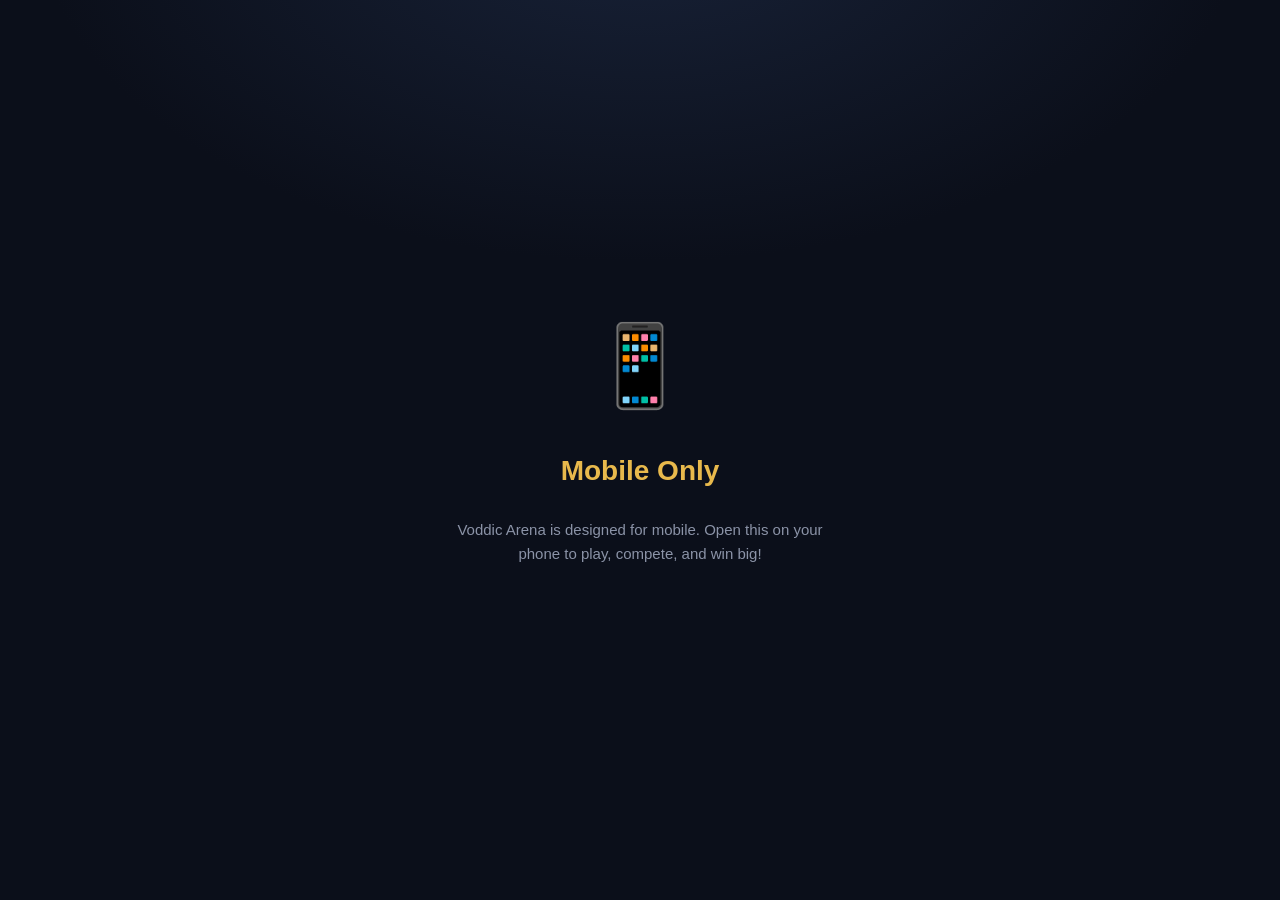
<file: index.html>
<!DOCTYPE html>
<html lang="en">
<head>
<meta charset="UTF-8">
<meta name="viewport" content="width=device-width, initial-scale=1.0, maximum-scale=1.0, user-scalable=no, viewport-fit=cover">
<meta name="theme-color" content="#0B0F1A">
<title>Voddic Arena</title>
<link rel="preconnect" href="https://fonts.googleapis.com">
<link rel="preconnect" href="https://fonts.gstatic.com" crossorigin>
<link href="https://fonts.googleapis.com/css2?family=Space+Grotesk:wght@500;600;700&display=swap" rel="stylesheet">




<style>

/* Prize tag under podium name */
.prize-tag{
  font-size:11px;
  color:var(--gold);
  font-weight:800;
  margin-bottom:8px;
  font-variant-numeric:tabular-nums;
}
.standWrap .pscore{ margin-bottom:4px !important; }

/* View score mini button */
.rRow .action button.mini.view-btn{
  background:rgba(63,199,176,0.15);
  color:var(--teal);
  border:1px solid var(--teal);
}

/* ===== RESULT MODAL ===== */
.result-modal-card{
  background:linear-gradient(160deg, var(--surface) 0%, var(--bg-2) 100%);
  border:1.5px solid var(--gold);
  border-radius:20px;
  width:100%; max-width:400px; padding:28px 24px 22px;
  box-shadow:0 40px 80px -20px rgba(0,0,0,0.9), 0 0 60px rgba(232,185,76,0.15);
  position:relative;
  animation:resultIn 0.35s cubic-bezier(0.34, 1.56, 0.64, 1);
}
@keyframes resultIn{
  from{ transform:scale(0.9) translateY(20px); opacity:0; }
  to{ transform:scale(1) translateY(0); opacity:1; }
}

.result-close{
  position:absolute; top:12px; right:12px;
  width:32px; height:32px; border-radius:10px;
  background:rgba(255,255,255,0.06); border:none;
  color:var(--text-dim); font-size:15px; cursor:pointer;
  display:flex; align-items:center; justify-content:center;
}

.result-trophy{
  text-align:center; font-size:56px; margin-bottom:8px;
  filter:drop-shadow(0 0 20px rgba(232,185,76,0.5));
}

.result-rank{
  text-align:center; font-size:28px; font-weight:900;
  color:var(--gold); letter-spacing:-0.02em;
  margin-bottom:4px;
  text-shadow:0 0 20px rgba(232,185,76,0.4);
}

.result-sub{
  text-align:center; font-size:12.5px; color:var(--text-dim);
  margin-bottom:22px; letter-spacing:0.04em;
  text-transform:uppercase;
}

.result-score-big{
  text-align:center;
  padding:22px 0;
  border-top:1px solid var(--line);
  border-bottom:1px solid var(--line);
  margin-bottom:20px;
}
.result-score-big .num{
  font-size:52px; font-weight:900; color:var(--gold);
  font-variant-numeric:tabular-nums;
  line-height:1;
  text-shadow:0 0 30px rgba(232,185,76,0.5);
}
.result-score-big .lbl{
  display:block; font-size:11px; color:var(--text-dim);
  margin-top:6px; letter-spacing:0.08em; text-transform:uppercase;
}

.result-stats{
  display:grid; grid-template-columns:1fr 1fr 1fr;
  gap:10px; margin-bottom:18px;
}
.result-stat{
  background:rgba(255,255,255,0.03);
  border:1px solid var(--line);
  border-radius:10px;
  padding:10px 6px;
  text-align:center;
}
.result-stat .rsv{
  font-size:15px; font-weight:800; color:var(--text);
  font-variant-numeric:tabular-nums;
}
.result-stat .rsl{
  font-size:10px; color:var(--text-dim);
  margin-top:3px; letter-spacing:0.04em;
  text-transform:uppercase;
}

.result-breakdown{
  background:rgba(0,0,0,0.2);
  border-radius:12px;
  padding:14px;
  margin-bottom:16px;
  font-size:12px;
  color:var(--text-dim);
  line-height:1.8;
}
.result-breakdown .bd-row{
  display:flex; justify-content:space-between;
}
.result-breakdown .bd-row .bdv{
  color:var(--text);
  font-weight:700;
  font-variant-numeric:tabular-nums;
}
.result-breakdown .bd-row.positive .bdv{ color:var(--teal); }
.result-breakdown .bd-row.negative .bdv{ color:var(--red); }



</style>





<style>
  :root{
    --bg:#0B0F1A; --bg-2:#101827; --surface:#161F33; --surface-2:#1D2740; --line:#28324C;
    --gold:#E8B94C; --gold-dim:#B4862F; --gold-light:#FFD166;
    --silver:#C7CCD9; --bronze:#C97B4A; --teal:#3FC7B0;
    --text:#EDEFF4; --text-dim:#8B93A7;
    --purple:#6b3fd6; --purple-light:#9b6bf0;
    --error:#E15554; --success:#3FC7B0;
  }
  :root:not([data-theme="light"]){ color-scheme: dark; }
  *{ box-sizing:border-box; -webkit-tap-highlight-color:transparent; }
  html,body{ margin:0; padding:0; height:100%; }
  body{
    background:radial-gradient(1100px 640px at 50% -10%, #182238 0%, var(--bg) 55%);
    background-color:var(--bg); color:var(--text);
    font-family:ui-sans-serif,-apple-system,BlinkMacSystemFont,"Segoe UI",Roboto,Helvetica,Arial,sans-serif;
    min-height:100%; overflow-x:hidden;
  }
  .desktop-block{ display:none; position:fixed; inset:0; z-index:9999;
    background:radial-gradient(1100px 640px at 50% -10%, #182238 0%, var(--bg) 55%);
    flex-direction:column; align-items:center; justify-content:center;
    padding:40px; text-align:center; }
  .desktop-block .icon{ font-size:80px; margin-bottom:24px; }
  .desktop-block h1{ color:var(--gold); font-size:28px; margin-bottom:16px; font-weight:800; }
  .desktop-block p{ color:var(--text-dim); font-size:15px; line-height:1.6; max-width:400px; }
  @media (min-width: 768px) and (pointer: fine) {
    .desktop-block{ display:flex; }
    #root{ display:none !important; }
  }

  #root{ display:block; }
  .view{ display:none; }
  .view.active{ display:block; animation:fadeIn 0.25s ease; }
  @keyframes fadeIn{ from{opacity:0;} to{opacity:1;} }

  /* Auth shell */
  .auth-shell{
    position:relative; max-width:420px; margin:0 auto;
    min-height:100vh; min-height:100dvh;
    background:
      radial-gradient(circle at 50% 0%, rgba(155,107,240,0.28) 0%, rgba(107,63,214,0.1) 32%, transparent 60%),
      radial-gradient(circle at 10% 90%, rgba(107,63,214,0.22) 0%, transparent 45%),
      linear-gradient(180deg, #0c0a1f 0%, #1a1440 55%, #0c0a1f 100%);
    overflow:hidden; isolation:isolate;
    padding:0 26px; padding-bottom:env(safe-area-inset-bottom, 16px);
    display:flex; flex-direction:column;
  }
  .auth-shell::before, .auth-shell::after{
    content:""; position:absolute; border-radius:50%;
    background:radial-gradient(circle at 35% 35%, rgba(255,255,255,0.06), rgba(255,255,255,0) 70%);
    pointer-events:none;
  }
  .auth-shell::before{ width:180px; height:180px; top:-4%; left:-8%; }
  .auth-shell::after{ width:130px; height:130px; bottom:8%; right:-6%; }

  .top-row{ display:flex; align-items:center; justify-content:space-between;
    padding-top:22px; min-height:44px; position:relative; z-index:5; }
  .back-btn{ width:36px; height:36px; border-radius:12px;
    background:rgba(255,255,255,0.06); border:none; color:#f5f3ff; font-size:16px;
    display:flex; align-items:center; justify-content:center; cursor:pointer; }
  .top-right-btn{ background:none; border:none; color:#9b6bf0;
    font-size:13px; font-weight:700; cursor:pointer; padding:6px; }

  .brand-row{ display:flex; align-items:center; justify-content:center; gap:8px; margin-top:6px; position:relative; z-index:5; }
  .brand-cube{ width:34px; height:34px; border-radius:9px;
    background:linear-gradient(145deg, #9b6bf0, #6b3fd6 60%, #351f78);
    border:2.5px solid var(--gold); display:flex; align-items:center; justify-content:center;
    font-weight:900; color:var(--gold); font-size:16px; }
  .brand-name{ font-size:19px; font-weight:800; color:#f5f3ff; }
  .brand-name .win{ color:var(--gold-light); }

  .heading-block{ text-align:center; margin-top:26px; position:relative; z-index:5; }
  .heading{ color:#f5f3ff; font-size:23px; font-weight:800; letter-spacing:-0.3px; }
  .subheading{ color:#a79fd1; font-size:13px; margin-top:8px; line-height:1.5; padding:0 6px; }

  .stage{ position:relative; width:100%; flex:1 1 auto; min-height:220px;
    display:flex; align-items:center; justify-content:center;
    perspective:900px; margin-top:8%; }
  .glow{ position:absolute; width:260px; height:260px; border-radius:50%;
    background:radial-gradient(circle, rgba(180,120,255,0.55) 0%, rgba(155,107,240,0.25) 35%, transparent 70%);
    filter:blur(6px); animation:pulse 3s ease-in-out infinite; z-index:0; }
  @keyframes pulse{ 0%,100%{ transform:scale(1); opacity:0.8; } 50%{ transform:scale(1.12); opacity:1; } }
  .platform{ position:absolute; bottom:14%; width:230px; height:70px; z-index:1; }
  .platform .ring{ position:absolute; left:50%; border-radius:50%; transform:translateX(-50%); }
  .ring1{ bottom:0; width:230px; height:55px; background:linear-gradient(180deg,#2a1f5c,#1a1440); box-shadow:0 0 40px rgba(107,63,214,0.5),inset 0 2px 6px rgba(155,107,240,0.4); }
  .ring2{ bottom:14px; width:170px; height:38px; background:linear-gradient(180deg,#3a2a78,#241a55); box-shadow:0 0 25px rgba(155,107,240,0.4),inset 0 2px 6px rgba(180,140,255,0.35); }
  .ring3{ bottom:26px; width:110px; height:22px; background:linear-gradient(180deg,#4a34a0,#2c2066); box-shadow:0 0 18px rgba(180,140,255,0.5); }
  .cube-wrap{ position:relative; width:150px; height:150px; transform-style:preserve-3d; z-index:3; margin-bottom:18%; animation:bob 3s ease-in-out infinite; }
  @keyframes bob{ 0%,100%{ transform:translateY(0); } 50%{ transform:translateY(-10px); } }
  .cube{ position:relative; width:100%; height:100%; transform-style:preserve-3d; animation:spin 9s linear infinite; }
  @keyframes spin{ from{ transform:rotateX(-18deg) rotateY(0deg); } to{ transform:rotateX(-18deg) rotateY(360deg); } }
  .face{ position:absolute; width:150px; height:150px; border:5px solid var(--gold); border-radius:18px;
    background:linear-gradient(145deg, #9b6bf0 0%, #4a2ba8 55%, #351f78 100%);
    box-shadow:inset 0 0 25px rgba(0,0,0,0.35),inset 0 8px 20px rgba(255,255,255,0.12),0 0 30px rgba(255,176,32,0.25);
    display:flex; align-items:center; justify-content:center; }
  .face::before{ content:"?"; font-family:Georgia,serif; font-weight:900; font-size:64px; color:var(--gold); text-shadow:0 0 12px rgba(255,209,102,0.8),0 2px 0 var(--gold-dim); }
  .front{ transform:translateZ(75px); } .back{ transform:rotateY(180deg) translateZ(75px); }
  .right{ transform:rotateY(90deg) translateZ(75px); } .left{ transform:rotateY(-90deg) translateZ(75px); }
  .top{ transform:rotateX(90deg) translateZ(75px); background:linear-gradient(145deg,#c9a3ff,#9b6bf0 60%,#4a2ba8); } .top::before{ content:""; }
  .bottom{ transform:rotateX(-90deg) translateZ(75px); }

  .brand{ position:relative; z-index:4; margin-top:6%; font-size:42px; font-weight:800; letter-spacing:-0.5px; text-align:center; color:#f5f3ff; }
  .brand .win{ color:var(--gold-light); text-shadow:0 0 20px rgba(255,176,32,0.6); }
  .tagline{ color:#cdc4f0; font-size:14px; letter-spacing:0.3px; margin-top:6px; text-align:center; opacity:0.9; }
  .actions{ width:100%; max-width:340px; padding:24px 20px 32px; display:flex; flex-direction:column; align-items:center; gap:14px; z-index:4; margin:0 auto; }

  /* Forms */
  .form{ margin-top:26px; display:flex; flex-direction:column; gap:14px; padding-bottom:26px; position:relative; z-index:5; }
  .field{ position:relative; }
  .field label{ display:block; color:#c9bff2; font-size:12px; font-weight:600; margin-bottom:6px; }
  .field-input-wrap{ position:relative; display:flex; align-items:center; }
  .field-icon{ position:absolute; left:14px; font-size:15px; opacity:0.55; pointer-events:none; }
  .field input{ width:100%; padding:13px 14px 13px 40px; border-radius:14px;
    background:#1a1638; border:1.5px solid #2c265a; color:#f5f3ff; font-size:14px; outline:none;
    transition:border-color 0.2s ease, box-shadow 0.2s ease; font-family:inherit; }
  .field input::placeholder{ color:#6d63a0; }
  .field input:focus{ border-color:#9b6bf0; box-shadow:0 0 0 3px rgba(155,107,240,0.18); }
  .toggle-eye{ position:absolute; right:12px; background:none; border:none; font-size:15px; color:#a79fd1; cursor:pointer; padding:6px; }

  .row-between{ display:flex; align-items:center; justify-content:space-between; margin-top:-2px; }
  .remember{ display:flex; align-items:center; gap:7px; color:#a79fd1; font-size:12.5px; font-weight:500; }
  .remember input{ accent-color:var(--gold); width:14px; height:14px; }
  .link-btn{ background:none; border:none; color:#9b6bf0; font-size:12.5px; font-weight:700; cursor:pointer; }
  .terms-row{ display:flex; align-items:flex-start; gap:8px; margin-top:2px; }
  .terms-row input{ margin-top:2.5px; accent-color:var(--gold); width:14px; height:14px; flex-shrink:0; }
  .terms-row span{ color:#a79fd1; font-size:11.5px; line-height:1.5; }
  .terms-row a{ color:#9b6bf0; font-weight:600; text-decoration:none; }

  .primary-btn, .cta{ width:100%; padding:16px 0; border:none; border-radius:32px;
    font-size:17px; font-weight:700; color:#3a1e00; cursor:pointer;
    background:linear-gradient(180deg, var(--gold-light) 0%, var(--gold) 55%, var(--gold-dim) 100%);
    box-shadow:0 6px 0 #b56a00,0 10px 22px rgba(255,176,32,0.4),inset 0 1px 0 rgba(255,255,255,0.6);
    transition:transform 0.15s ease, box-shadow 0.15s ease; font-family:inherit; }
  .primary-btn:active, .cta:active{ transform:translateY(4px); box-shadow:0 2px 0 #b56a00,0 4px 12px rgba(255,176,32,0.35); }
  .primary-btn:disabled{ opacity:0.5; cursor:not-allowed; }
  .primary-btn.success{ background:linear-gradient(180deg,#5eeaa0 0%, var(--success) 55%, #1fb85e 100%); box-shadow:0 6px 0 #17934a,0 10px 22px rgba(46,213,115,0.4); }

  .secondary-btn{ width:100%; padding:14px 0; border-radius:28px;
    border:2px solid #9b6bf0; background:rgba(107,63,214,0.15);
    color:#f5f3ff; font-size:14px; font-weight:700;
    cursor:pointer; margin-top:6px; font-family:inherit; }
  .secondary-btn:active{ background:rgba(107,63,214,0.3); }

  .login-link{ background:none; border:none; color:#c9bff2; font-size:14px; cursor:pointer; opacity:0.85; }
  .divider{ display:flex; align-items:center; gap:10px; margin:18px 0 4px; color:#a79fd1; font-size:11.5px; font-weight:600; }
  .divider::before,.divider::after{ content:""; flex:1; height:1px; background:rgba(255,255,255,0.1); }
  .google-btn{ width:100%; padding:12.5px 0; border-radius:28px;
    border:1.5px solid #2c265a; background:#ffffff; color:#2b2b2b; font-size:14px; font-weight:700;
    display:flex; align-items:center; justify-content:center; gap:10px;
    cursor:pointer; font-family:inherit; }
  .google-btn svg{ width:19px; height:19px; }
  .switch-line{ text-align:center; color:#a79fd1; font-size:13px; margin-top:16px; padding-bottom:20px; }
  .switch-line button{ background:none; border:none; color:var(--gold-light); font-weight:700; font-size:13px; cursor:pointer; padding:6px; }
  .reset-icon-wrap{ width:84px; height:84px; border-radius:50%; margin:8px auto 0;
    background:radial-gradient(circle at 35% 30%, rgba(155,107,240,0.4), rgba(107,63,214,0.08) 70%);
    display:flex; align-items:center; justify-content:center; font-size:36px; }

  /* PIN */
  .pin-display{ display:flex; gap:12px; justify-content:center; margin:28px 0 24px; }
  .pin-dot{ width:16px; height:16px; border-radius:50%;
    background:#1a1638; border:2px solid #2c265a; transition:all 0.2s ease; }
  .pin-dot.filled{ background:var(--gold); border-color:var(--gold); box-shadow:0 0 12px rgba(255,176,32,0.6); transform:scale(1.1); }
  .pin-keypad{ display:grid; grid-template-columns:repeat(3, 1fr); gap:12px;
    max-width:320px; margin:0 auto; padding-bottom:20px; position:relative; z-index:5; }
  .pin-key{ padding:18px 0; border-radius:16px;
    background:#1a1638; border:1.5px solid #2c265a; color:#f5f3ff; font-size:22px; font-weight:700;
    cursor:pointer; text-align:center; user-select:none;
    transition:transform 0.1s ease, background 0.1s ease; font-family:inherit; }
  .pin-key:active{ transform:scale(0.94); background:rgba(155,107,240,0.2); border-color:#9b6bf0; }
  .pin-key.empty{ background:none; border:none; cursor:default; pointer-events:none; }

  /* Biometric */
  .bio-icon-wrap{ width:100px; height:100px; border-radius:50%; margin:20px auto 0;
    background:radial-gradient(circle at 35% 30%, rgba(63,199,176,0.35), rgba(63,199,176,0.05) 70%);
    display:flex; align-items:center; justify-content:center; font-size:48px;
    border:2px solid rgba(63,199,176,0.35); animation: pulse2 2s ease-in-out infinite; }
  @keyframes pulse2{ 0%,100%{ box-shadow: 0 0 20px rgba(63,199,176,0.3); } 50%{ box-shadow: 0 0 60px rgba(63,199,176,0.55); } }
  .bio-status{ text-align:center; color:#a79fd1; font-size:12px; margin-top:10px; line-height:1.5; }

  /* Messages */
  .message{ display:none; align-items:center; gap:8px;
    font-size:12.5px; font-weight:600; padding:11px 14px;
    border-radius:14px; margin-top:12px; line-height:1.5; }
  .message.show{ display:flex; }
  .message.success{ background:rgba(63,199,176,0.1); border:1px solid rgba(63,199,176,0.3); color:#7fe8d5; }
  .message.error{ background:rgba(225,85,84,0.1); border:1px solid rgba(225,85,84,0.3); color:#ff8f8e; }
  .message.info{ background:rgba(107,63,214,0.15); border:1px solid rgba(155,107,240,0.3); color:#c9bff2; }
  .spinner{ display:inline-block; width:16px; height:16px;
    border:2px solid transparent; border-top-color:currentColor;
    border-radius:50%; animation:spin2 0.6s linear infinite; }
  @keyframes spin2{ to{ transform:rotate(360deg); } }

  /* ============ DASHBOARD ============ */
  #dashShell{ max-width:640px; margin:0 auto;
    padding:14px 18px 100px;
    padding-top:calc(14px + env(safe-area-inset-top, 0px)); }

  #topbar{ display:flex; align-items:center; justify-content:space-between;
    padding:6px 2px; margin-bottom:14px; }
  .brand-row-top{ font-size:13px; letter-spacing:0.02em; color:var(--text-dim); }
  .brand-row-top b{ color:var(--gold); font-weight:700; }
  #walletChip{ display:flex; align-items:center; gap:9px;
    background:var(--surface); border:1px solid var(--line);
    border-radius:999px; padding:5px 7px 5px 13px; cursor:pointer; }
  #walletChip:active{ background:var(--surface-2); }
  #walletChip .bal{ font-size:13px; font-weight:700; font-variant-numeric:tabular-nums; }
  #walletChip .lbl{ font-size:10px; color:var(--text-dim); display:block; margin-top:-2px; }
  #walletChip .plus{ border-radius:999px; background:var(--gold); color:#1A1305;
    width:24px; height:24px; font-size:15px; font-weight:800;
    display:flex; align-items:center; justify-content:center; line-height:1; }

  .dash-hero{ text-align:center; padding:8px 0 20px; }
  .dash-hero .tag{ font-size:11.5px; color:var(--teal); font-weight:600; letter-spacing:0.02em; margin-bottom:4px; }
  .dash-hero h1{ font-family:'Space Grotesk', ui-sans-serif, sans-serif;
    font-size:26px; font-weight:700; margin:0 0 6px; letter-spacing:-0.01em; }
  .dash-hero p{ color:var(--text-dim); font-size:13px; max-width:38ch; margin:0 auto; line-height:1.5; }

  .sectionHead{ display:flex; align-items:baseline; justify-content:space-between; margin:20px 0 12px; }
  .sectionHead h2{ font-size:15px; margin:0; letter-spacing:-0.01em; }
  .sectionHead .note{ font-size:11.5px; color:var(--text-dim); }

  .game-grid{ display:grid; grid-template-columns:1fr 1fr; gap:12px; }
  .game-card{
    background:var(--surface); border:1px solid var(--line);
    border-radius:14px; padding:14px; cursor:pointer;
    transition:transform 0.15s ease, border-color 0.15s ease, background 0.15s ease;
    position:relative; overflow:hidden;
  }
  .game-card:active{ transform:scale(0.97); border-color:var(--gold); background:var(--surface-2); }
  .game-card::before{
    content:""; position:absolute; right:-30px; top:-30px;
    width:80px; height:80px; border-radius:50%;
    background:radial-gradient(circle, rgba(232,185,76,0.14), transparent 70%);
    pointer-events:none;
  }
  .game-card .icon{
    width:42px; height:42px; border-radius:12px;
    background:linear-gradient(145deg, var(--surface-2), var(--surface));
    border:1px solid var(--line);
    display:flex; align-items:center; justify-content:center;
    font-size:22px; margin-bottom:10px;
  }
  .game-card .name{
    font-size:14px; font-weight:700; color:var(--text);
    line-height:1.25; margin-bottom:6px;
    overflow:hidden; text-overflow:ellipsis; display:-webkit-box;
    -webkit-line-clamp:2; -webkit-box-orient:vertical;
  }
  .game-card .fee{ font-size:11.5px; color:var(--gold); font-weight:700; }
  .game-card .fee .lbl{ color:var(--text-dim); font-weight:500; margin-right:3px; }
  .game-card .played-badge{
    position:absolute; top:10px; right:10px;
    background:rgba(63,199,176,0.15); border:1px solid var(--teal);
    color:var(--teal); border-radius:8px; padding:3px 7px;
    font-size:10px; font-weight:700;
  }
  .game-card .score-display{ font-size:11px; color:var(--teal); margin-top:4px; font-weight:600; }
  .game-card .live-dot{
    display:inline-block; width:6px; height:6px; border-radius:50%;
    background:var(--teal); margin-right:5px;
    box-shadow:0 0 6px var(--teal); animation:blink2 1.6s ease-in-out infinite;
  }
  @keyframes blink2{ 0%,100%{ opacity:1; } 50%{ opacity:0.4; } }
  .loading{ text-align:center; color:var(--text-dim); padding:40px 0; font-size:13px; }

  /* ============ STAGE VIEW ============ */
  #stageShell{ max-width:640px; margin:0 auto; padding:14px 18px 100px;
    padding-top:calc(14px + env(safe-area-inset-top, 0px)); }

  #banner{ background:linear-gradient(160deg, var(--surface) 0%, var(--bg-2) 100%);
    border:1px solid var(--line); border-radius:16px;
    padding:20px 20px 18px; margin-bottom:16px;
    position:relative; overflow:hidden; }
  #banner::before{ content:""; position:absolute; right:-60px; top:-60px;
    width:200px; height:200px; border-radius:50%;
    background:radial-gradient(circle, rgba(232,185,76,0.16), transparent 70%); }
  .stageEyebrow{ font-size:11px; color:var(--teal); font-weight:700; margin-bottom:6px; letter-spacing:0.06em; }
  #banner h1{ font-size:22px; margin:0 0 6px; }
  #banner p{ font-size:13.5px; color:var(--text-dim); line-height:1.5; margin:0 0 16px; }
  .statrow{ display:flex; gap:20px; flex-wrap:wrap; }
  .stat .v{ font-size:17px; font-weight:800; font-variant-numeric:tabular-nums; }
  .stat.gold .v{ color:var(--gold); }
  .stat .l{ font-size:10.5px; color:var(--text-dim); margin-top:1px; }

  #youCard{ display:flex; align-items:center; gap:14px;
    background:var(--surface); border:1.5px solid var(--gold);
    border-radius:14px; padding:14px 16px; margin-bottom:20px; }
  #youCard .avatar{ width:44px; height:44px; border-radius:50%;
    background:var(--surface-2); border:1px solid var(--gold);
    display:flex; align-items:center; justify-content:center;
    font-weight:800; color:var(--gold); font-size:13px; flex-shrink:0; }
  #youCard .info{ flex:1; min-width:0; }
  #youCard .name{ font-size:14px; font-weight:700; }
  #youCard .sub{ font-size:12px; color:var(--text-dim); margin-top:2px; }
  #youCard .playBtn{ appearance:none; border:none; border-radius:10px;
    background:var(--gold); color:#1A1305; font-weight:700; font-size:13px;
    padding:11px 16px; flex-shrink:0; cursor:pointer; font-family:inherit; }
  #youCard .playBtn:disabled{ opacity:0.5; cursor:not-allowed; }
  #youCard .doneChip{ background:rgba(63,199,176,0.14); border:1px solid var(--teal);
    color:var(--teal); border-radius:10px; padding:10px 14px;
    font-weight:700; font-size:13px; text-align:center; }

  #podium{ display:flex; align-items:flex-end; gap:10px; margin-bottom:8px; }
  .standWrap{ flex:1; display:flex; flex-direction:column; align-items:center; }
  .standWrap .medal{ font-size:11px; font-weight:800; margin-bottom:6px; }
  .standWrap .pname{ font-size:12px; font-weight:700; text-align:center; margin-bottom:2px;
    overflow:hidden; text-overflow:ellipsis; white-space:nowrap; width:100%; }
  .standWrap .pscore{ font-size:11px; color:var(--text-dim); margin-bottom:8px; }
  .stand{ width:100%; border-radius:10px 10px 0 0;
    display:flex; align-items:flex-start; justify-content:center;
    padding-top:10px; font-size:20px; font-weight:800; }
  .stand.p1{ height:96px; background:linear-gradient(180deg, var(--gold), var(--gold-dim)); color:#1A1305; }
  .stand.p2{ height:72px; background:linear-gradient(180deg, var(--silver), #8B93A7); color:#0E1320; }
  .stand.p3{ height:56px; background:linear-gradient(180deg, var(--bronze), #7E4E29); color:#1A1305; }

  #lbRest, #roster{ background:var(--surface); border:1px solid var(--line); border-radius:12px; overflow:hidden; }
  .lbRow, .rRow{ display:flex; align-items:center; gap:12px; padding:11px 14px; border-bottom:1px solid var(--line); }
  .lbRow:last-child, .rRow:last-child{ border-bottom:none; }
  .lbRow .rank{ width:20px; font-size:12.5px; color:var(--text-dim); }
  .lbRow .nm{ flex:1; font-size:13px; font-weight:600; }
  .lbRow .sc{ font-size:13px; font-weight:700; color:var(--gold); }
  .rRow .avatar{ width:34px; height:34px; border-radius:50%; flex-shrink:0;
    background:var(--surface-2); border:1px solid var(--line);
    display:flex; align-items:center; justify-content:center;
    font-size:12px; font-weight:700; color:var(--text-dim); }
  .rRow .info{ flex:1; min-width:0; }
  .rRow .nm{ font-size:13px; font-weight:600; }
  .rRow .status{ font-size:11px; margin-top:1px; }
  .rRow .status.done{ color:var(--teal); }
  .rRow .status.pending{ color:var(--text-dim); }
  .rRow .action button.mini{ background:var(--gold); color:#1A1305; font-weight:700;
    font-size:12px; padding:8px 13px; border-radius:8px; border:none; cursor:pointer; font-family:inherit; }
  .rRow .action .score{ font-size:13.5px; font-weight:800; color:var(--gold); }

  /* ============ WALLET MODAL ============ */
  .modal-backdrop{
    display:none; position:fixed; inset:0; z-index:2000;
    background:rgba(0,0,0,0.7); backdrop-filter:blur(4px);
    align-items:center; justify-content:center; padding:20px;
  }
  .modal-backdrop.on{ display:flex; }
  .modal-card{
    background:var(--surface); border:1px solid var(--line);
    border-radius:16px; width:100%; max-width:380px; padding:22px;
    box-shadow:0 30px 60px -20px rgba(0,0,0,0.8);
  }
  .modal-card h2{ font-size:18px; margin:0 0 6px; }
  .modal-card .sub{ color:var(--text-dim); font-size:12.5px; margin-bottom:16px; }
  .modal-card .bal-big{
    text-align:center; font-size:34px; font-weight:900; color:var(--gold);
    font-variant-numeric:tabular-nums; padding:14px 0 18px;
    border-top:1px solid var(--line); border-bottom:1px solid var(--line);
    margin-bottom:16px;
  }
  .modal-card .bal-big .cur{ font-size:16px; color:var(--text-dim); margin-right:4px; }
  .amount-grid{ display:grid; grid-template-columns:1fr 1fr 1fr; gap:8px; margin-bottom:14px; }
  .amount-grid button{
    padding:12px 0; border-radius:10px; background:var(--surface-2);
    border:1px solid var(--line); color:var(--text); font-weight:700;
    font-size:14px; cursor:pointer; font-family:inherit;
  }
  .amount-grid button:active{ background:var(--line); }
  .modal-close{
    width:100%; margin-top:10px; padding:12px; border-radius:10px;
    background:transparent; border:1px solid var(--line);
    color:var(--text-dim); font-weight:600; font-size:13px;
    cursor:pointer; font-family:inherit;
  }

  /* ============ FULLSCREEN GAME PLAYER ============ */
  #gamePlayer{
    display:none; position:fixed; inset:0; z-index:1500;
    background:var(--bg); flex-direction:column;
  }
  #gamePlayer.on{ display:flex; }
  #gameFrame{ flex:1; width:100%; border:none; background:var(--bg); }
  #gameTopbar{
    display:flex; align-items:center; justify-content:space-between;
    padding:10px 14px; padding-top:calc(10px + env(safe-area-inset-top, 0px));
    background:rgba(11,15,26,0.95); border-bottom:1px solid var(--line);
    backdrop-filter:blur(6px);
  }
  #gameTopbar .title{ font-size:13px; font-weight:700; color:var(--text); }
  #gameTopbar .close{
    width:34px; height:34px; border-radius:10px;
    background:rgba(255,255,255,0.06); border:none; color:var(--text);
    font-size:16px; cursor:pointer;
    display:flex; align-items:center; justify-content:center;
  }
</style>
</head>
<body>

<div class="desktop-block">
  <div class="icon">📱</div>
  <h1>Mobile Only</h1>
  <p>Voddic Arena is designed for mobile. Open this on your phone to play, compete, and win big!</p>
</div>

<div id="root">

<!-- LANDING -->
<div class="view active" id="view-landing">
  <div class="auth-shell">
    <div class="stage">
      <div class="glow"></div>
      <div class="platform"><div class="ring ring1"></div><div class="ring ring2"></div><div class="ring ring3"></div></div>
      <div class="cube-wrap"><div class="cube">
        <div class="face front"></div><div class="face back"></div>
        <div class="face right"></div><div class="face left"></div>
        <div class="face top"></div><div class="face bottom"></div>
      </div></div>
    </div>
    <h1 class="brand">Voddic<span class="win">Arena</span></h1>
    <p class="tagline">Play. Compete. Win Big!</p>
    <div class="actions">
      <button class="cta" onclick="showView('view-signup')">Get Started</button>
      <button class="login-link" onclick="showView('view-login')">I already have an account</button>
    </div>
  </div>
</div>

<!-- SIGNUP -->
<div class="view" id="view-signup">
  <div class="auth-shell">
    <div class="top-row">
      <button class="back-btn" onclick="showView('view-landing')">←</button>
      <button class="top-right-btn" onclick="showView('view-login')">Log In</button>
    </div>
    <div class="brand-row"><div class="brand-cube">?</div><div class="brand-name">Voddic<span class="win">Arena</span></div></div>
    <div class="heading-block">
      <div class="heading">Create your account</div>
      <div class="subheading">Join Voddic Arena and turn your skills into rewards.</div>
    </div>
    <form class="form" onsubmit="handleSignup(event)">
      <div class="field"><label>Full name</label>
        <div class="field-input-wrap"><span class="field-icon">🙂</span>
          <input id="signup-name" type="text" placeholder="Alex Johnson" required>
        </div>
      </div>
      <div class="field"><label>Email</label>
        <div class="field-input-wrap"><span class="field-icon">📧</span>
          <input id="signup-email" type="email" placeholder="you@example.com" required>
        </div>
      </div>
      <div class="field"><label>Password</label>
        <div class="field-input-wrap"><span class="field-icon">🔒</span>
          <input id="signup-password" type="password" placeholder="Min 8 characters" required minlength="8">
          <button type="button" class="toggle-eye" data-target="signup-password">👁</button>
        </div>
      </div>
      <label class="terms-row"><input type="checkbox" required><span>I agree to Voddic Arena's <a href="#">Terms</a> and <a href="#">Privacy Policy</a>.</span></label>
      <div class="message" id="signup-msg"></div>
      <button type="submit" class="primary-btn" id="signup-btn">Create Account</button>
      <div class="switch-line">Already have an account? <button type="button" onclick="showView('view-login')">Log In</button></div>
    </form>
  </div>
</div>

<!-- LOGIN -->
<div class="view" id="view-login">
  <div class="auth-shell">
    <div class="top-row">
      <button class="back-btn" onclick="showView('view-landing')">←</button>
      <button class="top-right-btn" onclick="showView('view-signup')">Sign Up</button>
    </div>
    <div class="brand-row"><div class="brand-cube">?</div><div class="brand-name">Voddic<span class="win">Arena</span></div></div>
    <div class="heading-block">
      <div class="heading">Welcome back</div>
      <div class="subheading">Log in to keep climbing the leaderboard.</div>
    </div>
    <form class="form" onsubmit="handleLogin(event)">
      <div class="field"><label>Email</label>
        <div class="field-input-wrap"><span class="field-icon">📧</span>
          <input id="login-email" type="email" placeholder="you@example.com" required>
        </div>
      </div>
      <div class="field"><label>Password</label>
        <div class="field-input-wrap"><span class="field-icon">🔒</span>
          <input id="login-password" type="password" placeholder="Your password" required>
          <button type="button" class="toggle-eye" data-target="login-password">👁</button>
        </div>
      </div>
      <div class="row-between">
        <label class="remember"><input type="checkbox">Remember me</label>
        <button type="button" class="link-btn" onclick="showView('view-reset')">Forgot password?</button>
      </div>
      <div class="message" id="login-msg"></div>
      <button type="submit" class="primary-btn" id="login-btn">Log In</button>
      <button type="button" class="secondary-btn" onclick="startPinLogin()">🔢 Log in with PIN</button>
      <button type="button" class="secondary-btn" onclick="handleBiometricLogin()">👆 Log in with Fingerprint</button>
      <div class="switch-line">Don't have an account? <button type="button" onclick="showView('view-signup')">Sign Up</button></div>
    </form>
  </div>
</div>

<!-- RESET -->
<div class="view" id="view-reset">
  <div class="auth-shell">
    <div class="top-row"><button class="back-btn" onclick="showView('view-login')">←</button></div>
    <div class="reset-icon-wrap">🔑</div>
    <div class="heading-block" style="margin-top:14px;">
      <div class="heading">Reset your password</div>
      <div class="subheading">We'll send you a reset link.</div>
    </div>
    <form class="form" onsubmit="handlePasswordReset(event)">
      <div class="field"><label>Email</label>
        <div class="field-input-wrap"><span class="field-icon">📧</span>
          <input id="reset-email" type="email" placeholder="you@example.com" required>
        </div>
      </div>
      <div class="message" id="reset-msg"></div>
      <button type="submit" class="primary-btn">Send Reset Link</button>
      <div class="switch-line">Remembered? <button type="button" onclick="showView('view-login')">Log In</button></div>
    </form>
  </div>
</div>

<!-- PIN -->
<div class="view" id="view-pin">
  <div class="auth-shell">
    <div class="top-row"><button class="back-btn" onclick="pinCancel()">←</button></div>
    <div class="heading-block" style="margin-top:6px;">
      <div class="heading" id="pin-title">Create your PIN</div>
      <div class="subheading" id="pin-subtitle">Enter a 6-digit PIN.</div>
    </div>
    <div class="pin-display" id="pin-display">
      <div class="pin-dot"></div><div class="pin-dot"></div><div class="pin-dot"></div>
      <div class="pin-dot"></div><div class="pin-dot"></div><div class="pin-dot"></div>
    </div>
    <div class="message" id="pin-msg"></div>
    <div class="pin-keypad">
      <button class="pin-key" onclick="pinInput('1')">1</button>
      <button class="pin-key" onclick="pinInput('2')">2</button>
      <button class="pin-key" onclick="pinInput('3')">3</button>
      <button class="pin-key" onclick="pinInput('4')">4</button>
      <button class="pin-key" onclick="pinInput('5')">5</button>
      <button class="pin-key" onclick="pinInput('6')">6</button>
      <button class="pin-key" onclick="pinInput('7')">7</button>
      <button class="pin-key" onclick="pinInput('8')">8</button>
      <button class="pin-key" onclick="pinInput('9')">9</button>
      <button class="pin-key empty"></button>
      <button class="pin-key" onclick="pinInput('0')">0</button>
      <button class="pin-key" onclick="pinBackspace()">⌫</button>
    </div>
  </div>
</div>

<!-- BIOMETRIC -->
<div class="view" id="view-biometric">
  <div class="auth-shell">
    <div class="top-row"><button class="back-btn" onclick="handleLogout()">←</button></div>
    <div class="bio-icon-wrap">👆</div>
    <div class="heading-block" style="margin-top:10px;">
      <div class="heading">Set Up Fingerprint</div>
      <div class="subheading">Required to start games and submit answers.</div>
    </div>
    <div class="form" style="margin-top:30px;">
      <button class="primary-btn" id="bio-setup-btn" onclick="setupPlatformBiometric()">👆 Register Fingerprint</button>
      <p class="bio-status" id="bio-status">Your fingerprint stays on your device.</p>
      <div class="message" id="bio-msg"></div>
      <button type="button" class="secondary-btn" onclick="handleLogout()" style="margin-top:16px;">← Back to Login</button>
      <p style="color:var(--error);text-align:center;font-size:11px;margin-top:16px;">⚠️ Fingerprint is required.</p>
    </div>
  </div>
</div>

<!-- DASHBOARD -->
<div class="view" id="view-dashboard">
  <div id="dashShell">
    <div id="topbar">
      <div class="brand-row-top"><b>VODDIC</b> ARENA</div>
      <div id="walletChip" onclick="openWallet()">
        <div>
          <span class="bal" id="wallet-bal">₦—</span>
          <span class="lbl">Wallet</span>
        </div>
        <div class="plus">+</div>
      </div>
    </div>

    <div class="dash-hero">
      <div class="tag">LIVE NOW</div>
      <h1>Play. Compete. Win.</h1>
      <p>50 skill games. Pick a game, pay the entry, climb the leaderboard.</p>
    </div>

    <div class="sectionHead">
      <h2>All Games</h2>
      <span class="note" id="gameCount">Loading…</span>
    </div>
    <div class="game-grid" id="gameGrid">
      <div class="loading" style="grid-column:1/-1">Loading games…</div>
    </div>

    <div style="text-align:center; padding:30px 0 10px;">
      <button class="secondary-btn" onclick="handleLogout()" style="max-width:200px;">Log out</button>
    </div>
  </div>
</div>

<!-- STAGE -->
<div class="view" id="view-stage">
  <div id="stageShell">
    <div id="topbar">
      <button class="back-btn" onclick="showView('view-dashboard')">←</button>
      <div id="walletChip2" onclick="openWallet()" style="cursor:pointer;">
        <div>
          <span class="bal" id="wallet-bal-2">₦—</span>
          <span class="lbl">Wallet</span>
        </div>
        <div class="plus">+</div>
      </div>
    </div>

    <div id="banner">
      <div class="stageEyebrow" id="stageEyebrow">STAGE · LIVE</div>
      <h1 id="stageTitle">Loading…</h1>
      <p id="stageDesc">…</p>
      <div class="statrow">
        <div class="stat gold"><div class="v" id="statPrize">₦—</div><div class="l">Prize pool</div></div>
        <div class="stat"><div class="v" id="statFee">₦—</div><div class="l">Entry fee</div></div>
        <div class="stat"><div class="v" id="statContestants">—</div><div class="l">Contestants</div></div>
        <div class="stat"><div class="v" id="statTime">—</div><div class="l">Time left</div></div>
      </div>
    </div>

    <div id="youCard">
      <div class="avatar">YOU</div>
      <div class="info">
        <div class="name">Your entry</div>
        <div class="sub" id="youSub">Loading…</div>
      </div>
      <div id="youAction"></div>
    </div>

    <div class="sectionHead"><h2>Top scores</h2><span class="note">Live</span></div>
    <div id="podium"></div>
    <div id="lbRest" style="margin-top:10px;"></div>

    <div class="sectionHead"><h2>Contestants</h2><span class="note" id="rosterCount"></span></div>
    <div id="roster"></div>
  </div>
</div>


<!-- MY RESULT MODAL -->
<div class="modal-backdrop" id="resultModal" onclick="if(event.target===this)closeResultModal()">
  <div class="result-modal-card">
    <button class="result-close" onclick="closeResultModal()">✕</button>
    
    <div class="result-trophy">🏆</div>
    <div class="result-rank" id="resultRank">—</div>
    <div class="result-sub" id="resultSub">Your Result</div>
    
    <div class="result-score-big">
      <span class="num" id="resultScore">0</span>
      <span class="lbl">points</span>
    </div>

    <div class="result-stats">
      <div class="result-stat">
        <div class="rsv" id="rsCorrect">0</div>
        <div class="rsl">Correct</div>
      </div>
      <div class="result-stat">
        <div class="rsv" id="rsWrong">0</div>
        <div class="rsl">Wrong</div>
      </div>
      <div class="result-stat">
        <div class="rsv" id="rsMissed">0</div>
        <div class="rsl">Missed</div>
      </div>
      <div class="result-stat">
        <div class="rsv" id="rsAccuracy">0%</div>
        <div class="rsl">Accuracy</div>
      </div>
      <div class="result-stat">
        <div class="rsv" id="rsReaction">0</div>
        <div class="rsl">Avg Reaction</div>
      </div>
      <div class="result-stat">
        <div class="rsv" id="rsPrize">—</div>
        <div class="rsl">Prize Eligible</div>
      </div>
    </div>

    <div class="result-breakdown" id="resultBreakdown"></div>

    <button class="modal-close" onclick="closeResultModal()">Close</button>
  </div>
</div>



</div><!-- /#root -->

<!-- Wallet Modal -->
<div class="modal-backdrop" id="walletModal" onclick="if(event.target===this)closeWallet()">
  <div class="modal-card">
    <h2>Wallet</h2>
    <div class="sub" id="walletEmail">—</div>
    <div class="bal-big"><span class="cur">₦</span><span id="walletModalBal">0</span></div>
    <div style="font-size:12px;color:var(--text-dim);margin-bottom:8px;">Fund wallet</div>
    <div class="amount-grid">
      <button onclick="topup(500)">₦500</button>
      <button onclick="topup(1000)">₦1k</button>
      <button onclick="topup(5000)">₦5k</button>
    </div>
    <div class="message" id="wallet-msg"></div>
    <button class="modal-close" onclick="closeWallet()">Close</button>
  </div>
</div>

<!-- Fullscreen Game Player -->
<div id="gamePlayer">
  <div id="gameTopbar">
    <div class="title" id="gameTitle">Loading game…</div>
    <button class="close" onclick="closeGame()">✕</button>
  </div>
  <iframe id="gameFrame" sandbox="allow-scripts allow-same-origin allow-forms allow-popups allow-modals"></iframe>
</div>

<script>
// ==================== CONFIG ====================
const API_BASE = 'https://connectapi.voddic.com.ng/api/v1';
const RP_ID = 'quiz.voddic.com.ng';
const RP_NAME = 'Voddic Arena';

let accessToken = localStorage.getItem('arena_access');
let refreshToken = localStorage.getItem('arena_refresh');
let userEmail = localStorage.getItem('arena_email') || '';
let userName = localStorage.getItem('arena_name') || '';
let hasPin = false;
let hasBiometric = false;
let currentStage = null;

let currentPin = '';
let pinMode = 'setup';
let pinStage = 'first';
let firstPin = '';

// ==================== VIEW ROUTER ====================
function showView(id) {
  document.querySelectorAll('.view').forEach(v => v.classList.remove('active'));
  const t = document.getElementById(id);
  if (t) t.classList.add('active');
  window.scrollTo(0, 0);
}

function showMsg(viewId, text, type) {
  const msg = document.getElementById(viewId + '-msg');
  if (msg) {
    msg.textContent = text;
    msg.className = 'message show ' + type;
    if (type !== 'info') setTimeout(() => msg.classList.remove('show'), 6000);
  }
}

function setLoading(btnId, loading, text = 'Please wait...') {
  const btn = document.getElementById(btnId);
  if (!btn) return;
  if (loading) {
    btn.disabled = true;
    if (!btn.dataset.originalText) btn.dataset.originalText = btn.textContent;
    btn.innerHTML = '<span class="spinner"></span> ' + text;
  } else {
    btn.disabled = false;
    btn.textContent = btn.dataset.originalText || btn.textContent;
  }
}

// ==================== API ====================
async function api(endpoint, method = 'GET', data = null, retry = true) {
  const headers = { 'Content-Type': 'application/json' };
  if (accessToken) headers['Authorization'] = `Bearer ${accessToken}`;
  const config = { method, headers };
  if (data) config.body = JSON.stringify(data);

  const url = `${API_BASE}${endpoint}`;
  console.log(`[API] ${method} ${url}`);

  let res, json;
  try {
    res = await fetch(url, config);
    json = await res.json().catch(() => ({}));
  } catch (e) {
    console.error(`[API] Network error for ${url}:`, e);
    throw new Error('Network error');
  }

  if (res.status === 401 && json.code === 'token_not_valid' && retry) {
    const ok = await refreshAccessToken();
    if (ok) return api(endpoint, method, data, false);
    handleLogout();
    throw new Error('Session expired');
  }

  if (!res.ok) {
    let msg = json.error || json.detail || 'Request failed';
    if (Array.isArray(msg)) msg = msg[0];
    console.error(`[API] ${res.status} ${url}:`, msg);
    throw new Error(msg);
  }
  return json;
}

async function refreshAccessToken() {
  if (!refreshToken) return false;
  try {
    const res = await fetch(`${API_BASE}/auth/token/refresh/`, {
      method: 'POST', headers: { 'Content-Type': 'application/json' },
      body: JSON.stringify({ refresh: refreshToken })
    });
    if (!res.ok) return false;
    const data = await res.json();
    accessToken = data.access;
    localStorage.setItem('arena_access', data.access);
    return true;
  } catch { return false; }
}

function saveTokens(data) {
  accessToken = data.access;
  refreshToken = data.refresh;
  localStorage.setItem('arena_access', data.access);
  localStorage.setItem('arena_refresh', data.refresh);
}

function saveSetupState(data) {
  hasPin = !!data.has_pin;
  hasBiometric = !!data.has_biometric;
  localStorage.setItem('arena_has_pin', hasPin);
  localStorage.setItem('arena_has_bio', hasBiometric);
}

function bufferToBase64url(buffer) {
  const bytes = new Uint8Array(buffer);
  let s = '';
  for (let i = 0; i < bytes.length; i++) s += String.fromCharCode(bytes[i]);
  return btoa(s).replace(/\+/g, '-').replace(/\//g, '_').replace(/=/g, '');
}
function base64urlToBuffer(b64) {
  const base64 = b64.replace(/-/g, '+').replace(/_/g, '/');
  const pad = base64.length % 4 === 0 ? '' : '='.repeat(4 - (base64.length % 4));
  const bin = atob(base64 + pad);
  const bytes = new Uint8Array(bin.length);
  for (let i = 0; i < bin.length; i++) bytes[i] = bin.charCodeAt(i);
  return bytes.buffer;
}

// ==================== ROUTING ====================
function routeToNextStep(data) {
  saveSetupState(data);
  if (!hasPin) startPinSetup();
  else if (!hasBiometric) showView('view-biometric');
  else loadDashboard();
}

// ==================== SIGNUP / LOGIN ====================
async function handleSignup(e) {
  e.preventDefault();
  setLoading('signup-btn', true, 'Creating...');
  const email = document.getElementById('signup-email').value.trim();
  const name = document.getElementById('signup-name').value.trim();
  try {
    const result = await api('/auth/signup/', 'POST', {
      email, full_name: name,
      password: document.getElementById('signup-password').value,
      password2: document.getElementById('signup-password').value
    });
    saveTokens(result.tokens);
    userEmail = email; userName = name;
    localStorage.setItem('arena_email', email);
    localStorage.setItem('arena_name', name);
    showMsg('signup', '✅ Account created!', 'success');
    setTimeout(() => routeToNextStep(result), 700);
  } catch (err) { showMsg('signup', err.message, 'error'); }
  setLoading('signup-btn', false);
}

async function handleLogin(e) {
  e.preventDefault();
  setLoading('login-btn', true, 'Logging in...');
  const email = document.getElementById('login-email').value.trim();
  try {
    const result = await api('/auth/login/', 'POST', {
      email, password: document.getElementById('login-password').value
    });
    saveTokens(result.tokens);
    userEmail = email;
    localStorage.setItem('arena_email', email);
    if (result.user && result.user.first_name) {
      userName = result.user.first_name;
      localStorage.setItem('arena_name', userName);
    }
    showMsg('login', '✅ Welcome!', 'success');
    setTimeout(() => routeToNextStep(result), 600);
  } catch (err) { showMsg('login', err.message, 'error'); }
  setLoading('login-btn', false);
}

// ==================== PIN ====================
function startPinSetup() {
  pinMode = 'setup'; pinStage = 'first'; currentPin = ''; firstPin = '';
  document.getElementById('pin-title').textContent = 'Create your PIN';
  document.getElementById('pin-subtitle').textContent = "Enter a 6-digit PIN.";
  updatePinDisplay();
  showView('view-pin');
}

function startPinLogin() {
  const email = document.getElementById('login-email').value.trim();
  if (!email) { showMsg('login', 'Enter your email first', 'error'); return; }
  userEmail = email;
  localStorage.setItem('arena_email', email);
  pinMode = 'login'; currentPin = ''; firstPin = '';
  document.getElementById('pin-title').textContent = 'Enter your PIN';
  document.getElementById('pin-subtitle').textContent = `Enter your 6-digit PIN for ${email}`;
  updatePinDisplay();
  showView('view-pin');
}

function pinCancel() {
  currentPin = ''; firstPin = ''; updatePinDisplay();
  if (pinMode === 'login') showView('view-login');
  else handleLogout();
}

function updatePinDisplay() {
  document.querySelectorAll('#pin-display .pin-dot').forEach((d, i) => {
    d.classList.toggle('filled', i < currentPin.length);
  });
}

function pinInput(digit) {
  if (currentPin.length >= 6) return;
  currentPin += digit;
  updatePinDisplay();
  if (currentPin.length === 6) setTimeout(submitPin, 200);
}

function pinBackspace() {
  currentPin = currentPin.slice(0, -1);
  updatePinDisplay();
}

async function submitPin() {
  if (currentPin.length !== 6) return;

  if (pinMode === 'setup') {
    if (pinStage === 'first') {
      firstPin = currentPin; currentPin = ''; pinStage = 'confirm';
      updatePinDisplay();
      document.getElementById('pin-title').textContent = 'Confirm your PIN';
      document.getElementById('pin-subtitle').textContent = 'Enter the same 6 digits again.';
      showMsg('pin', 'Now confirm your PIN', 'info');
      return;
    }
    if (firstPin !== currentPin) {
      firstPin = ''; currentPin = ''; pinStage = 'first';
      updatePinDisplay();
      document.getElementById('pin-title').textContent = 'Create your PIN';
      document.getElementById('pin-subtitle').textContent = 'Enter a 6-digit PIN.';
      showMsg('pin', '❌ PINs did not match', 'error');
      return;
    }
    try {
      await api('/auth/pin/set/', 'POST', { pin: currentPin });
      hasPin = true;
      localStorage.setItem('arena_has_pin', 'true');
      currentPin = ''; firstPin = '';
      updatePinDisplay();
      showMsg('pin', '✅ PIN saved!', 'success');
      setTimeout(() => showView('view-biometric'), 800);
    } catch (err) {
      showMsg('pin', '❌ ' + err.message, 'error');
      currentPin = ''; firstPin = ''; pinStage = 'first';
      updatePinDisplay();
    }
    return;
  }

  try {
    const result = await api('/auth/pin/login/', 'POST', { email: userEmail, pin: currentPin });
    saveTokens(result.tokens);
    saveSetupState(result);
    currentPin = '';
    updatePinDisplay();
    showMsg('login', '✅ PIN verified!', 'success');
    setTimeout(() => routeToNextStep(result), 500);
  } catch (err) {
    currentPin = '';
    updatePinDisplay();
    showMsg('pin', '❌ ' + err.message, 'error');
  }
}

// ==================== BIOMETRIC ====================
async function setupPlatformBiometric() {
  if (!window.PublicKeyCredential) {
    showMsg('bio', '❌ Biometric not supported', 'error');
    return false;
  }
  let available = false;
  try { available = await PublicKeyCredential.isUserVerifyingPlatformAuthenticatorAvailable(); } catch {}
  if (!available) {
    showMsg('bio', '❌ No fingerprint sensor found', 'error');
    return false;
  }
  setLoading('bio-setup-btn', true, 'Waiting for fingerprint...');
  document.getElementById('bio-status').textContent = 'Touch the fingerprint sensor...';
  try {
    const email = userEmail || 'user@voddic.com';
    const hashBuf = await crypto.subtle.digest('SHA-256', new TextEncoder().encode(email));
    const userId = new Uint8Array(hashBuf).slice(0, 16);
    localStorage.removeItem('arena_credential_id');

    const credential = await navigator.credentials.create({
      publicKey: {
        challenge: crypto.getRandomValues(new Uint8Array(32)),
        rp: { name: RP_NAME, id: RP_ID },
        user: { id: userId, name: email, displayName: userName || email.split('@')[0] },
        pubKeyCredParams: [{ type: 'public-key', alg: -7 }],
        authenticatorSelection: {
          authenticatorAttachment: 'platform',
          userVerification: 'required',
          residentKey: 'discouraged',
          requireResidentKey: false
        },
        timeout: 90000,
        attestation: 'none'
      }
    });

    const rawId = bufferToBase64url(credential.rawId);
    await api('/auth/webauthn/register/', 'POST', {
      credential_id: rawId,
      public_key: 'platform_authenticator',
      device_name: navigator.userAgent.substring(0, 100)
    });

    localStorage.setItem('arena_credential_id', rawId);
    hasBiometric = true;
    localStorage.setItem('arena_has_bio', 'true');

    const btn = document.getElementById('bio-setup-btn');
    btn.textContent = '✅ Fingerprint Set Up!';
    btn.classList.add('success');
    btn.disabled = true;
    document.getElementById('bio-status').textContent = '';
    showMsg('bio', '✅ Fingerprint registered!', 'success');
    setTimeout(() => loadDashboard(), 1200);
    return true;
  } catch (e) {
    let msg = 'Setup failed. ';
    if (e.name === 'NotAllowedError') msg = 'Cancelled or already registered. Delete any saved passkey in phone Settings, then try again.';
    else if (e.name === 'InvalidStateError') msg = 'This device already has a fingerprint.';
    else msg += (e.message || e.name);
    document.getElementById('bio-status').textContent = msg;
    showMsg('bio', '❌ ' + msg, 'error');
    setLoading('bio-setup-btn', false);
    document.getElementById('bio-setup-btn').textContent = '👆 Try Again';
    return false;
  }
}

async function handleBiometricLogin() {
  if (!window.PublicKeyCredential) { showMsg('login', 'Biometric not supported', 'error'); return; }
  const credId = localStorage.getItem('arena_credential_id');
  if (!credId) { showMsg('login', 'No fingerprint registered on this device.', 'error'); return; }
  try {
    const assertion = await navigator.credentials.get({
      publicKey: {
        challenge: crypto.getRandomValues(new Uint8Array(32)),
        allowCredentials: [{
          id: base64urlToBuffer(credId),
          type: 'public-key',
          transports: ['internal']
        }],
        userVerification: 'required',
        timeout: 60000,
        rpId: RP_ID
      }
    });
    if (assertion) {
      const rawId = bufferToBase64url(assertion.rawId);
      const result = await api('/auth/webauthn/login/', 'POST', { credential_id: rawId });
      saveTokens(result.tokens);
      saveSetupState(result);
      showMsg('login', '✅ Fingerprint verified!', 'success');
      setTimeout(() => routeToNextStep(result), 500);
    }
  } catch (e) {
    showMsg('login', 'Fingerprint not recognized. Use password or PIN.', 'error');
  }
}

// ==================== PASSWORD RESET ====================
async function handlePasswordReset(e) {
  e.preventDefault();
  const email = document.getElementById('reset-email').value;
  try {
    await api('/auth/password-reset/', 'POST', { email });
    showMsg('reset', 'Reset link sent!', 'success');
  } catch { showMsg('reset', 'Could not send reset link', 'error'); }
}

// ==================== DASHBOARD ====================
async function loadDashboard() {
  try {
    const profile = await api('/auth/profile/');
    hasPin = !!profile.has_pin;
    hasBiometric = !!profile.has_biometric;
    if (!hasPin) { startPinSetup(); return; }
    if (!hasBiometric) { showView('view-biometric'); return; }

    const data = await api('/contest/games/');
    document.getElementById('wallet-bal').textContent = '₦' + Number(data.wallet_balance).toLocaleString();
    document.getElementById('wallet-bal-2').textContent = '₦' + Number(data.wallet_balance).toLocaleString();
    document.getElementById('walletModalBal').textContent = Number(data.wallet_balance).toLocaleString();
    document.getElementById('walletEmail').textContent = userEmail || profile.email || '';
    document.getElementById('gameCount').textContent = data.games.length + ' games';
    renderGameGrid(data.games);
    showView('view-dashboard');
  } catch (err) {
    console.error(err);
    showMsg('login', 'Session expired. Please log in again.', 'error');
    showView('view-login');
  }
}

function renderGameGrid(games) {
  const grid = document.getElementById('gameGrid');
  if (!games || games.length === 0) {
    grid.innerHTML = '<div class="loading" style="grid-column:1/-1">No games available</div>';
    return;
  }
  const ICONS = {
    number_watch: '🔢', shape_orb: '🔷', letter_hunt: '🔤',
    memory_grid: '🧠', reaction_tap: '⚡'
  };
  grid.innerHTML = games.map(g => `
    <div class="game-card" onclick="openStage('${g.slug}')">
      ${g.user_played ? '<div class="played-badge">✓</div>' : ''}
      <div class="icon">${ICONS[g.challenge_type] || '🎮'}</div>
      <div class="name">${g.name}</div>
      <div class="fee">
        ${g.has_live_stage ? '<span class="live-dot"></span>' : ''}
        <span class="lbl">Entry</span>₦${Number(g.entry_fee).toLocaleString()}
      </div>
      ${g.user_played ? `<div class="score-display">Your score: ${g.user_score}</div>` : ''}
    </div>
  `).join('');
}
async function openStage(stageSlug) {
  console.log('🎯 openStage called with:', stageSlug);
  if (!stageSlug || stageSlug === 'undefined' || stageSlug === 'null') {
    alert('Invalid stage slug');
    return;
  }
  window.currentStage = stageSlug;  // global
  showView('view-stage');
  try {
    const data = await api(`/contest/stage/${stageSlug}/`);
    window._currentStageData = data;
    renderStage(data);
  } catch (err) {
    alert('Could not load stage: ' + err.message);
    showView('view-dashboard');
  }
}



function renderStage(data) {
  document.getElementById('stageEyebrow').textContent = `STAGE · ${data.stage.is_live ? 'LIVE' : 'CLOSED'}`;
  document.getElementById('stageTitle').textContent = data.stage.game;
  document.getElementById('stageDesc').textContent = `${data.stage.duration_seconds} second skill challenge.`;
  document.getElementById('statPrize').textContent = '₦' + Number(data.contest.prize_pool).toLocaleString();
  document.getElementById('statFee').textContent = '₦' + Number(data.contest.entry_fee).toLocaleString();
  document.getElementById('statContestants').textContent = data.stats.contestants;
  document.getElementById('statTime').textContent = formatTime(data.stats.time_left_seconds);

  const youSub = document.getElementById('youSub');
  const youAction = document.getElementById('youAction');

  if (data.user_entry.completed) {
    youSub.textContent = "You've completed this stage";
    youAction.innerHTML = `<button class="playBtn" onclick="showMyResult('${data.stage.slug}')">View Score</button>`;
  } else if (!data.wallet.can_afford) {
    youSub.textContent = `Need ₦${Number(data.contest.entry_fee).toLocaleString()} — wallet: ₦${Number(data.wallet.balance).toLocaleString()}`;
    youAction.innerHTML = `<button class="playBtn" onclick="openWallet()">Add funds</button>`;
  } else {
    youSub.textContent = `₦${Number(data.contest.entry_fee).toLocaleString()} will be debited from your wallet`;
    youAction.innerHTML = `<button class="playBtn" onclick="playGame()">Play now</button>`;
  }

  // ===== Podium (top 3) =====
  const ranked = data.leaderboard.slice(0, 3);
  const podium = document.getElementById('podium');
  podium.innerHTML = '';
  const order = [ranked[1], ranked[0], ranked[2]];
  const classes = ['p2', 'p1', 'p3'];
  const medals = ['🥈 2nd', '🥇 1st', '🥉 3rd'];
  const prizes = [data.contest.prize_2nd, data.contest.prize_1st, data.contest.prize_3rd];
  order.forEach((c, i) => {
    if (!c) return;
    const w = document.createElement('div');
    w.className = 'standWrap';
    w.innerHTML = `
      <div class="medal">${medals[i]}</div>
      <div class="pname">${c.name}${c.is_you ? ' · You' : ''}</div>
      <div class="pscore">${c.score} pts</div>
      <div class="prize-tag">₦${Number(prizes[i] || 0).toLocaleString()}</div>
      <div class="stand ${classes[i]}"></div>
    `;
    podium.appendChild(w);
  });

  // ===== Leaderboard rest =====
  const rest = document.getElementById('lbRest');
  rest.innerHTML = '';
  data.leaderboard.slice(3).forEach((c, i) => {
    const row = document.createElement('div');
    row.className = 'lbRow';
    row.innerHTML = `
      <span class="rank">${i+4}</span>
      <span class="nm">${c.name}${c.is_you ? ' · You' : ''}</span>
      <span class="sc">${c.score}</span>
    `;
    rest.appendChild(row);
  });

  // ===== Roster (auto-sorted by score) =====
  const roster = document.getElementById('roster');
  roster.innerHTML = '';
  data.roster.forEach(c => {
    const row = document.createElement('div');
    row.className = 'rRow';
    const initials = c.name.split(' ').map(p => p[0]).join('').slice(0, 2).toUpperCase();
    const statusClass = c.played ? 'done' : 'pending';
    const statusText = c.played ? `Completed · Rank #${c.rank || '—'}` : 'Not played yet';
    
    let actionHTML = '';
    if (c.played) {
      if (c.is_you) {
        actionHTML = `<button class="mini view-btn" onclick="showMyResult('${data.stage.slug}')">View ${c.score}</button>`;
      } else {
        actionHTML = `<span class="score">${c.score}</span>`;
      }
    } else if (c.is_you && data.wallet.can_afford) {
      actionHTML = `<button class="mini" onclick="playGame()">Play</button>`;
    }
    
    row.innerHTML = `
      <div class="avatar">${initials}</div>
      <div class="info">
        <div class="nm">${c.name}${c.is_you ? ' (You)' : ''}</div>
        <div class="status ${statusClass}">${statusText}</div>
      </div>
      <div class="action">${actionHTML}</div>
    `;
    roster.appendChild(row);
  });
  document.getElementById('rosterCount').textContent = data.roster.length + ' registered';

  window._currentStageData = data;
}




function formatTime(seconds) {
  const d = Math.floor(seconds / 86400);
  const h = Math.floor((seconds % 86400) / 3600);
  if (d > 0) return `${d}d ${h}h`;
  const m = Math.floor((seconds % 3600) / 60);
  return `${h}h ${m}m`;
}

// ==================== PLAY GAME (no page reload) ====================
async function playGame() {
  const data = window._currentStageData;
  if (!data) { alert('Stage data not loaded'); return; }
  const stageSlug = data.stage.slug || currentStage;
  const fee = Number(data.contest.entry_fee).toLocaleString();
  if (!confirm(`Pay ₦${fee} to play ${data.stage.game}?\n\nYou can only play this stage ONCE.`)) return;

  try {
    const playResp = await api(`/contest/stage/${stageSlug}/play/`, 'POST');
    document.getElementById('wallet-bal').textContent = '₦' + Number(playResp.wallet_balance).toLocaleString();
    document.getElementById('wallet-bal-2').textContent = '₦' + Number(playResp.wallet_balance).toLocaleString();
    launchGameInIframe(playResp.game_slug, data.stage.name, playResp);
  } catch (err) {
    if (err.message.includes('already')) {
      alert('You have already played this stage.');
      openStage(stageSlug);
    } else if (err.message.includes('Insufficient')) {
      alert('Insufficient balance. Fund your wallet.');
      openWallet();
    } else {
      alert('Could not start: ' + err.message);
    }
  }
}





function launchGameInIframe(gameSlug, gameName, playResp) {
  const frame = document.getElementById('gameFrame');
  const title = document.getElementById('gameTitle');
  const gameUrl = `/games/${gameSlug}/`;

  console.log('🎮 Loading game:', gameUrl);
  title.textContent = gameName;
  frame.src = gameUrl;
  document.getElementById('gamePlayer').classList.add('on');
  document.body.style.overflow = 'hidden';

  // Pass auth to iframe after it loads
  frame.onload = () => {
    try {
      frame.contentWindow.postMessage({
        type: 'voddic_auth',
        accessToken: accessToken,
        refreshToken: refreshToken,
        userEmail: userEmail,
        userName: userName,
        apiBase: API_BASE,
        stageSlug: currentStage,
        stageId: playResp.stage_id,
        playResp: playResp
      }, '*');
    } catch (e) { console.warn('postMessage error:', e); }
  };
}

function closeGame() {
  document.getElementById('gamePlayer').classList.remove('on');
  document.getElementById('gameFrame').src = 'about:blank';
  document.body.style.overflow = '';
  if (currentStage) {
    // Refresh stage data in background
    setTimeout(() => openStage(currentStage), 300);
  }
}

// Game notifies parent when complete
window.addEventListener('message', (event) => {
  if (event.data && event.data.type === 'voddic_game_complete') {
    console.log('✅ Game complete:', event.data);
    setTimeout(() => closeGame(), 500);
  }
});

// ==================== WALLET ====================
async function openWallet() {
  document.getElementById('walletModal').classList.add('on');
  try {
    const data = await api('/wallet/');
    document.getElementById('walletModalBal').textContent = Number(data.balance).toLocaleString();
  } catch (e) {}
}

function closeWallet() {
  document.getElementById('walletModal').classList.remove('on');
}

function topup(amount) {
  alert('Paystack integration ready — add your keys to enable funding. Amount: ₦' + amount.toLocaleString());
}

// ==================== LOGOUT ====================
function handleLogout() {
  localStorage.removeItem('arena_access');
  localStorage.removeItem('arena_refresh');
  accessToken = null;
  refreshToken = null;
  hasPin = false;
  hasBiometric = false;
  currentPin = ''; firstPin = '';
  showView('view-landing');
}

// ==================== INIT ====================
document.querySelectorAll('.toggle-eye').forEach(btn => {
  btn.addEventListener('click', () => {
    const input = document.getElementById(btn.dataset.target);
    if (input) {
      const isPwd = input.type === 'password';
      input.type = isPwd ? 'text' : 'password';
      btn.textContent = isPwd ? '🙈' : '👁';
    }
  });
});

(async function autoRestore() {
  if (!accessToken) return;
  try {
    const profile = await api('/auth/profile/');
    hasPin = !!profile.has_pin;
    hasBiometric = !!profile.has_biometric;
    localStorage.setItem('arena_has_pin', hasPin);
    localStorage.setItem('arena_has_bio', hasBiometric);
    routeToNextStep(profile);
  } catch (err) {
    console.log('Session restore failed:', err);
    localStorage.removeItem('arena_access');
    localStorage.removeItem('arena_refresh');
    accessToken = null;
    refreshToken = null;
    showView('view-landing');
  }
})();

console.log('Voddic Arena loaded ✅');

// ==================== MY RESULT MODAL ====================
async function showMyResult(stageSlug) {
  const modal = document.getElementById('resultModal');
  modal.classList.add('on');
  
  try {
    const r = await api(`/contest/stage/${stageSlug}/my-result/`);
    if (!r.has_played) {
      alert('You have not played this stage');
      closeResultModal();
      return;
    }

    // Header
    document.getElementById('resultRank').textContent = r.rank ? `Rank #${r.rank}` : '—';
    document.getElementById('resultSub').textContent = r.prize_eligible ? '✅ Prize Eligible' : 'Not Prize Eligible';

    // Big score
    document.getElementById('resultScore').textContent = Number(r.final_score).toLocaleString();

    // Stats
    document.getElementById('rsCorrect').textContent = r.correct;
    document.getElementById('rsWrong').textContent = r.wrong;
    document.getElementById('rsMissed').textContent = r.missed;
    document.getElementById('rsAccuracy').textContent = r.accuracy + '%';
    document.getElementById('rsReaction').textContent = r.avg_reaction_ms + 'ms';
    document.getElementById('rsPrize').textContent = r.prize_eligible ? '✅ Yes' : '—';

    // Breakdown
    const bd = r.breakdown;
    const bdEl = document.getElementById('resultBreakdown');
    if (bd) {
      bdEl.innerHTML = `
        <div class="bd-row positive"><span>Base score</span><span class="bdv">+${bd.base_score}</span></div>
        <div class="bd-row positive"><span>Reaction bonus</span><span class="bdv">+${bd.reaction_bonus}</span></div>
        <div class="bd-row positive"><span>Streak bonus</span><span class="bdv">+${bd.streak_bonus}</span></div>
        ${bd.wrong_tap_penalty < 0 ? `<div class="bd-row negative"><span>Wrong taps</span><span class="bdv">${bd.wrong_tap_penalty}</span></div>` : ''}
        ${bd.missed_penalty < 0 ? `<div class="bd-row negative"><span>Missed targets</span><span class="bdv">${bd.missed_penalty}</span></div>` : ''}
        <div class="bd-row" style="border-top:1px solid var(--line);padding-top:6px;margin-top:6px;">
          <span style="color:var(--gold);font-weight:700;">Final Score</span>
          <span class="bdv" style="color:var(--gold);">${r.final_score}</span>
        </div>
      `;
    } else {
      bdEl.innerHTML = '<div style="text-align:center;">Score verified by server</div>';
    }
  } catch (err) {
    alert('Could not load result: ' + err.message);
    closeResultModal();
  }
}

function closeResultModal() {
  document.getElementById('resultModal').classList.remove('on');
}



</script>
</body>
</html>
</file>
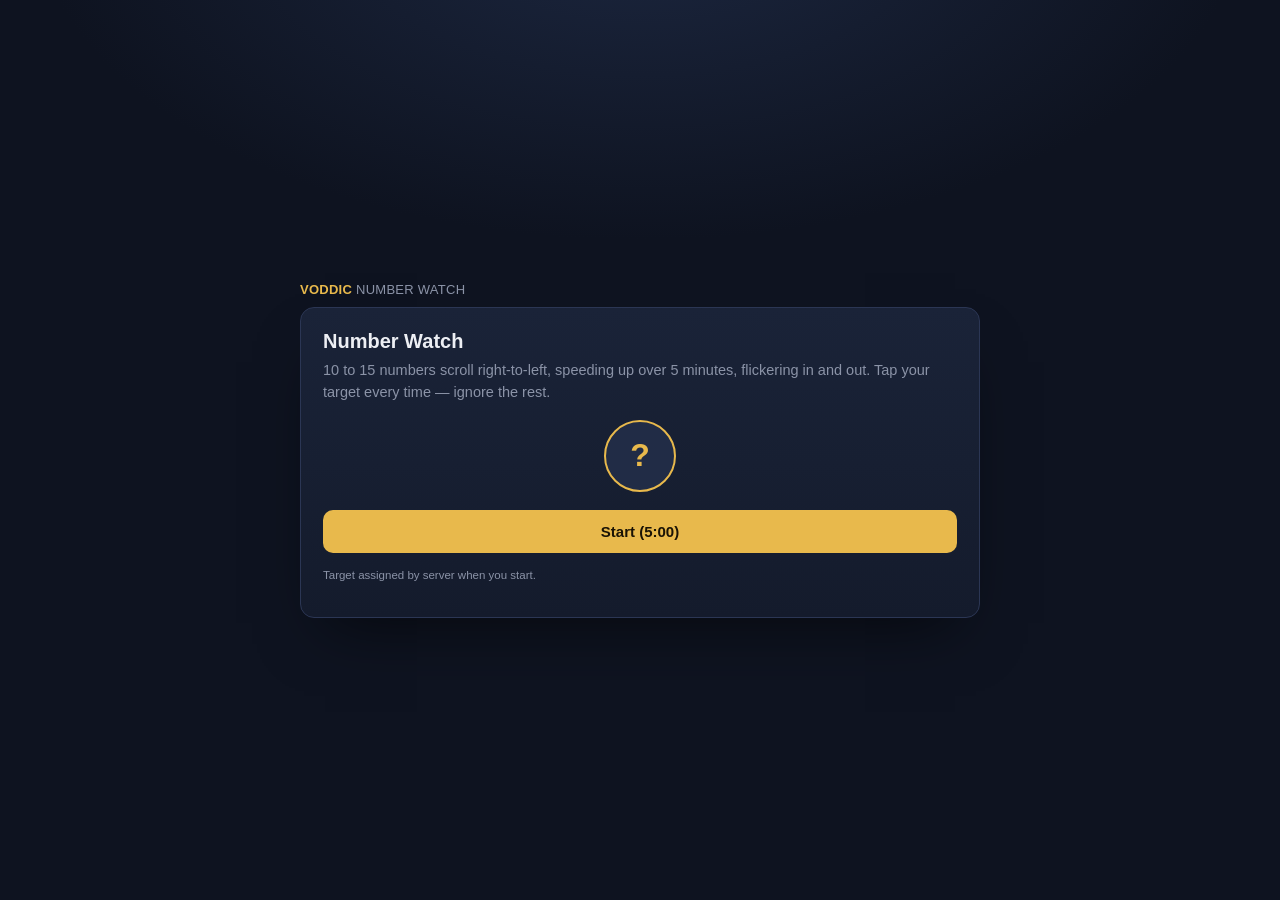
<file: games/number-watch/index.html>
<!DOCTYPE html>
<html lang="en">
<head>
<meta charset="UTF-8">
<meta name="viewport" content="width=device-width, initial-scale=1.0, maximum-scale=1.0, user-scalable=no">
<title>Voddic Number Watch</title>
<link rel="stylesheet" href="style.css">
</head>
<body>
<div id="app">
  <div class="brand"><b>VODDIC</b> NUMBER WATCH</div>
  <div id="card">

    <div id="intro">
      <h1>Number Watch</h1>
      <p class="lede">10 to 15 numbers scroll right-to-left, speeding up over 5 minutes, flickering in and out. Tap your target every time — ignore the rest.</p>
      <div class="targetPreview" id="targetPreview">?</div>
      <button class="btn" id="startBtn">Start (5:00)</button>
      <p class="footnote" id="introNote"></p>
    </div>

    <div id="hud">
      <span>Target: <b id="hudTarget">–</b></span>
      <span id="hudTime">5:00 remaining</span>
    </div>
    <div class="timerbar" id="timerBar"><div class="fill" id="timerFill"></div></div>
    <div id="targetBadge"><span class="num" id="targetBadgeNum">–</span><span>Keep tapping this number.</span></div>

    <div id="track"></div>
    <div id="liveTally">Hits <b id="tallyHits">0</b> · Misses <b id="tallyMisses">0</b> · Wrong <b id="tallyWrong">0</b></div>

    <div id="summary">
      <h1>Session complete</h1>
      <p class="lede">Server-verified result.</p>
      <div class="row"><span>Final Score</span><span class="v" id="rScore">0</span></div>
      <div class="row"><span>Correct taps</span><span class="v" id="rHits">0</span></div>
      <div class="row"><span>Missed targets</span><span class="v" id="rMisses">0</span></div>
      <div class="row"><span>Wrong taps</span><span class="v" id="rWrong">0</span></div>
      <div class="row"><span>Accuracy</span><span class="v" id="rAcc">0%</span></div>
      <div class="row"><span>Avg reaction</span><span class="v" id="rReact">0 ms</span></div>
      <div class="row"><span>Prize eligible</span><span class="v" id="rEligible">—</span></div>
      <p class="footnote" id="rIntegrity"></p>
      <button class="btn secondary" id="backBtn" style="margin-top:8px;">Back to Arena</button>
    </div>

  </div>
</div>
<script src="game.js"></script>
</body>
</html>
</file>
<file: games/number-watch/style.css>
:root{
  --bg:#0E1320; --bg-2:#141B2C; --surface:#1A2338; --surface-2:#212C46;
  --line:#2B3654; --gold:#E8B94C; --teal:#3FC7B0; --red:#E15554;
  --text:#EDEFF4; --text-dim:#8B93A7;
}
*{box-sizing:border-box; -webkit-tap-highlight-color:transparent;}
html,body{height:100%;}
body{
  margin:0;
  background:radial-gradient(1100px 600px at 50% -10%, #1C2740 0%, var(--bg) 55%);
  color:var(--text);
  font-family:ui-sans-serif,-apple-system,BlinkMacSystemFont,"Segoe UI",Roboto,Helvetica,Arial,sans-serif;
  display:flex; align-items:center; justify-content:center;
  min-height:100vh; padding:18px;
  user-select:none; -webkit-user-select:none;
}
#app{width:100%; max-width:680px;}
.brand{font-size:13px; letter-spacing:0.02em; color:var(--text-dim); margin-bottom:10px;}
.brand b{color:var(--gold); font-weight:700;}
#card{background:linear-gradient(180deg,var(--surface),var(--bg-2));
  border:1px solid var(--line); border-radius:14px; padding:22px;
  box-shadow:0 30px 60px -25px rgba(0,0,0,0.6);}
h1{font-size:20px; margin:0 0 6px;}
p.lede{color:var(--text-dim); font-size:14.5px; line-height:1.55; margin:0 0 16px;}
.btn{appearance:none; border:none; border-radius:10px; padding:13px 18px;
  font-size:15px; font-weight:600; cursor:pointer; background:var(--gold);
  color:#1A1305; width:100%; font-family:inherit;}
.btn:active{transform:translateY(1px);}
.btn:disabled{opacity:0.5; cursor:not-allowed;}
.btn.secondary{background:transparent; border:1px solid var(--line); color:var(--text);}

#intro .targetPreview{display:flex; align-items:center; justify-content:center;
  width:72px; height:72px; border-radius:50%;
  background:var(--surface-2); border:2px solid var(--gold);
  color:var(--gold); font-size:32px; font-weight:800; margin:6px auto 18px;}

#hud{display:none; align-items:center; justify-content:space-between; margin-bottom:10px; font-size:12.5px; color:var(--text-dim);}
#hud.on{display:flex;}
#hud b{color:var(--text);}
.timerbar{height:5px; border-radius:3px; background:var(--line); overflow:hidden; margin-bottom:14px; display:none;}
.timerbar.on{display:block;}
.timerbar .fill{height:100%; width:100%; background:var(--teal); transition:width 0.1s linear;}

#targetBadge{display:none; align-items:center; gap:8px; margin-bottom:10px; font-size:14px; color:var(--text-dim);}
#targetBadge.on{display:flex;}
#targetBadge .num{width:32px; height:32px; border-radius:50%;
  background:var(--surface-2); border:1.5px solid var(--gold);
  color:var(--gold); font-weight:800; font-size:15px;
  display:flex; align-items:center; justify-content:center;}

#track{position:relative; width:100%; height:300px;
  background:var(--bg-2); border:1px solid var(--line); border-radius:10px;
  overflow:hidden; display:none;}
#track.on{display:block;}
#track .guide{position:absolute; left:0; right:0; height:1px; background:var(--line); opacity:0.4;}

.num-piece{position:absolute; transform:translateY(-50%);
  width:30px; height:30px; border-radius:50%;
  background:var(--surface-2); border:1.5px solid var(--line);
  display:flex; align-items:center; justify-content:center;
  font-size:13px; font-weight:800; color:var(--text);
  cursor:pointer; animation: blink linear infinite;}
.num-piece.correct-flash{background:var(--teal); border-color:var(--teal); color:#06251F; animation:none; opacity:1;}
.num-piece.wrong-flash{background:var(--red); border-color:var(--red); color:#2A0808; animation:none; opacity:1;}
@keyframes blink{0%,50%{opacity:1;} 62%,80%{opacity:0.1;} 100%{opacity:1;}}

#liveTally{display:none; margin-top:10px; font-size:12.5px; color:var(--text-dim);}
#liveTally.on{display:block;}
#liveTally b{color:var(--text);}

#summary{display:none;}
#summary .row{display:flex; justify-content:space-between; padding:9px 0; border-bottom:1px solid var(--line); font-size:14px;}
#summary .row:last-child{border-bottom:none;}
#summary .row .v{color:var(--gold); font-variant-numeric:tabular-nums; font-weight:600;}
.footnote{margin-top:14px; font-size:11.5px; color:var(--text-dim); line-height:1.5;}

#connStatus{position:fixed; top:10px; right:10px; font-size:11px; color:var(--text-dim);
  background:var(--surface); padding:4px 10px; border-radius:10px; border:1px solid var(--line); display:none;}
#connStatus.on{display:block;}
</file>
